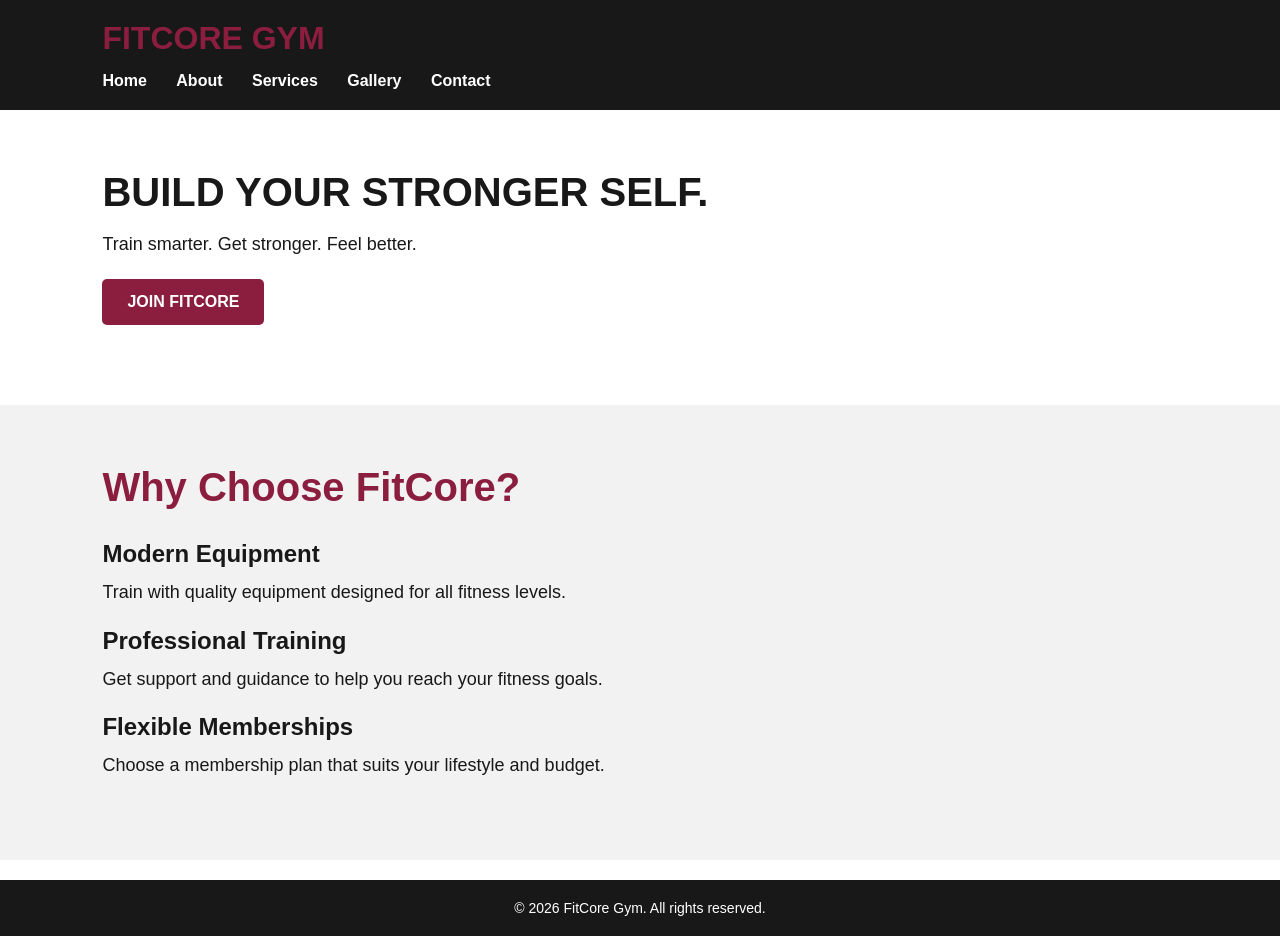
<file: index.html>
<!DOCTYPE html>
<html lang="en">

<head>
    <meta charset="UTF-8">
    <meta name="viewport" content="width=device-width, initial-scale=1.0">
    <title>FitCore Gym</title>
    <link rel="stylesheet" href="style.css">
</head>

<body>

    <header>
    <h1>FITCORE GYM</h1>

    <nav>
        <a href="index.html">Home</a>
        <a href="about.html">About</a>
        <a href="services.html">Services</a>
        <a href="gallery.html">Gallery</a>
        <a href="contact.html">Contact</a>
    </nav>
</header>

<main>
    <section>
        <h2>BUILD YOUR STRONGER SELF.</h2>
        <p>Train smarter. Get stronger. Feel better.</p>
        <a href="contact.html">JOIN FITCORE</a>
    </section>

    <section>
    <h2>Why Choose FitCore?</h2>

    <h3>Modern Equipment</h3>
    <p>Train with quality equipment designed for all fitness levels.</p>

    <h3>Professional Training</h3>
    <p>Get support and guidance to help you reach your fitness goals.</p>

    <h3>Flexible Memberships</h3>
    <p>Choose a membership plan that suits your lifestyle and budget.</p>
</section>
</main> 

<footer>
    <p>&copy; 2026 FitCore Gym. All rights reserved.</p>
</footer>

</body>

</html>
</file>
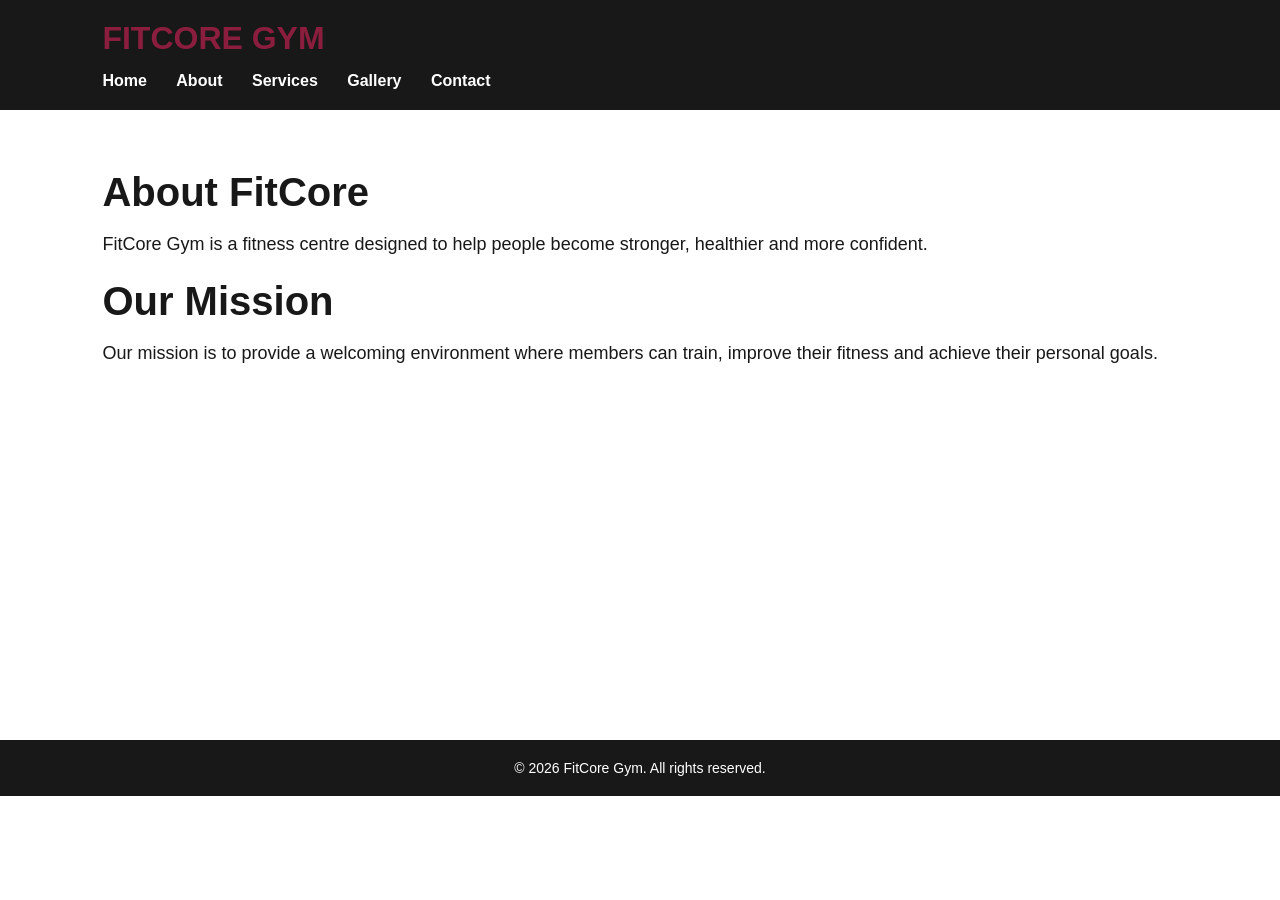
<file: about.html>
<!DOCTYPE html>
<html lang="en">

<head>
    <meta charset="UTF-8">
    <meta name="viewport" content="width=device-width, initial-scale=1.0">
    <title>About - FitCore Gym</title>
    <link rel="stylesheet" href="style.css">
</head>

<body>

    <header>
        <h1>FITCORE GYM</h1>

        <nav>
            <a href="index.html">Home</a>
            <a href="about.html">About</a>
            <a href="services.html">Services</a>
            <a href="gallery.html">Gallery</a>
            <a href="contact.html">Contact</a>
        </nav>
    </header>

    <main>
        <section>
            <h2>About FitCore</h2>
            <p>
                FitCore Gym is a fitness centre designed to help people become
                stronger, healthier and more confident.
            </p>

            <h2>Our Mission</h2>
            <p>
                Our mission is to provide a welcoming environment where members
                can train, improve their fitness and achieve their personal goals.
            </p>
        </section>
    </main>

    <footer>
        <p>&copy; 2026 FitCore Gym. All rights reserved.</p>
    </footer>

</body>

</html>
</file>
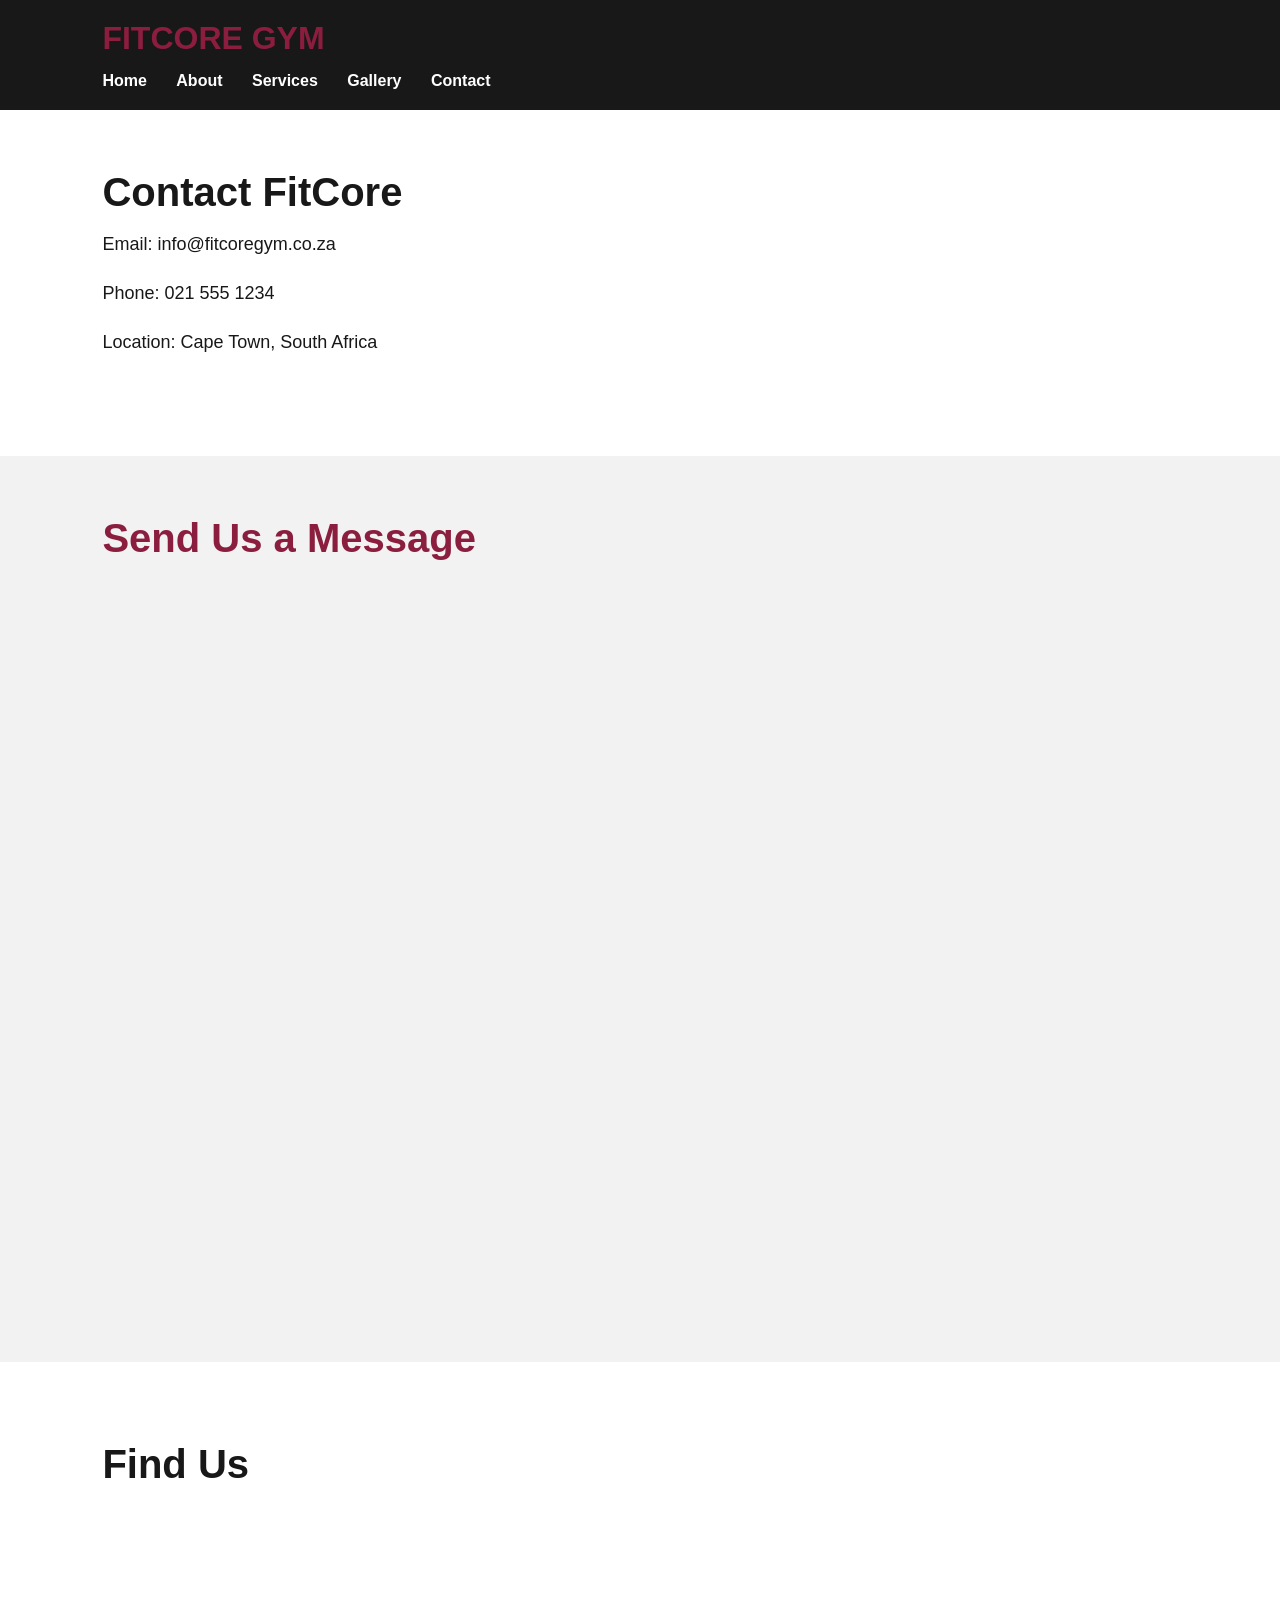
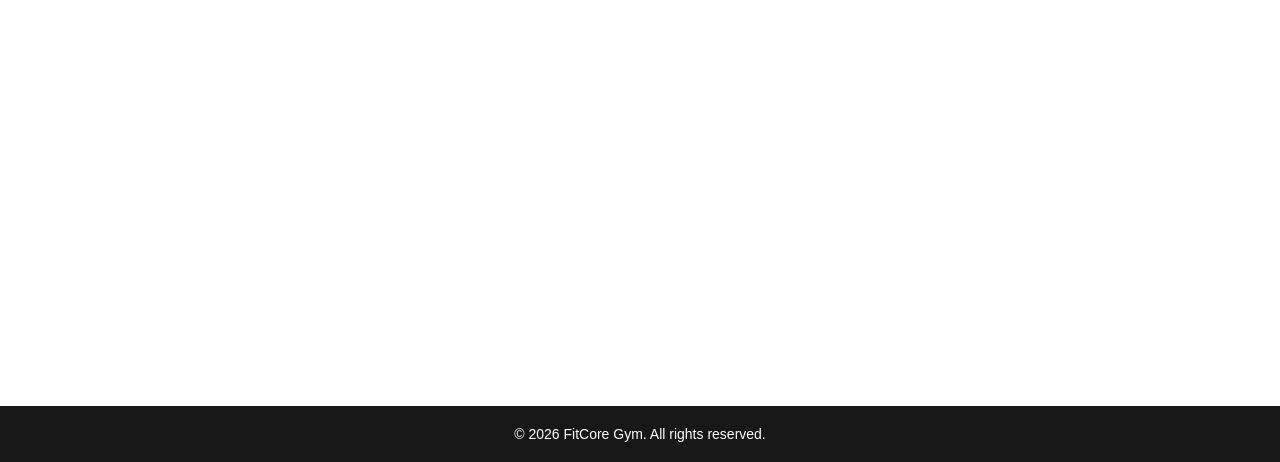
<file: contact.html>
<!DOCTYPE html>
<html lang="en">

<head>
    <meta charset="UTF-8">
    <meta name="viewport" content="width=device-width, initial-scale=1.0">
    <title>Contact - FitCore Gym</title>
    <link rel="stylesheet" href="style.css">
</head>

<body>

    <header>
        <h1>FITCORE GYM</h1>

        <nav>
            <a href="index.html">Home</a>
            <a href="about.html">About</a>
            <a href="services.html">Services</a>
            <a href="gallery.html">Gallery</a>
            <a href="contact.html">Contact</a>
        </nav>
    </header>

    <main>

        <section>
            <h2>Contact FitCore</h2>

            <p>Email: info@fitcoregym.co.za</p>
            <p>Phone: 021 555 1234</p>
            <p>Location: Cape Town, South Africa</p>
        </section>

        <section>
            <h2>Send Us a Message</h2>

            <iframe src="https://docs.google.com/forms/d/e/1FAIpQLSeWzhO0tNRpwGBIPA78l53y7UQo3UfhT-43vHe6XM4rfLoIRQ/viewform?embedded=true" width="640" height="687" frameborder="0" marginheight="0" marginwidth="0">Chargement…</iframe>
        </section>

        <section>
            <h2>Find Us</h2>

            <iframe
                src="https://www.google.com/maps?q=Cape+Town+South+Africa&output=embed"
                width="600"
                height="400"
                style="border:0;"
                allowfullscreen=""
                loading="lazy">
            </iframe>
        </section>

    </main>

    <footer>
        <p>&copy; 2026 FitCore Gym. All rights reserved.</p>
    </footer>

</body>

</html>
</file>
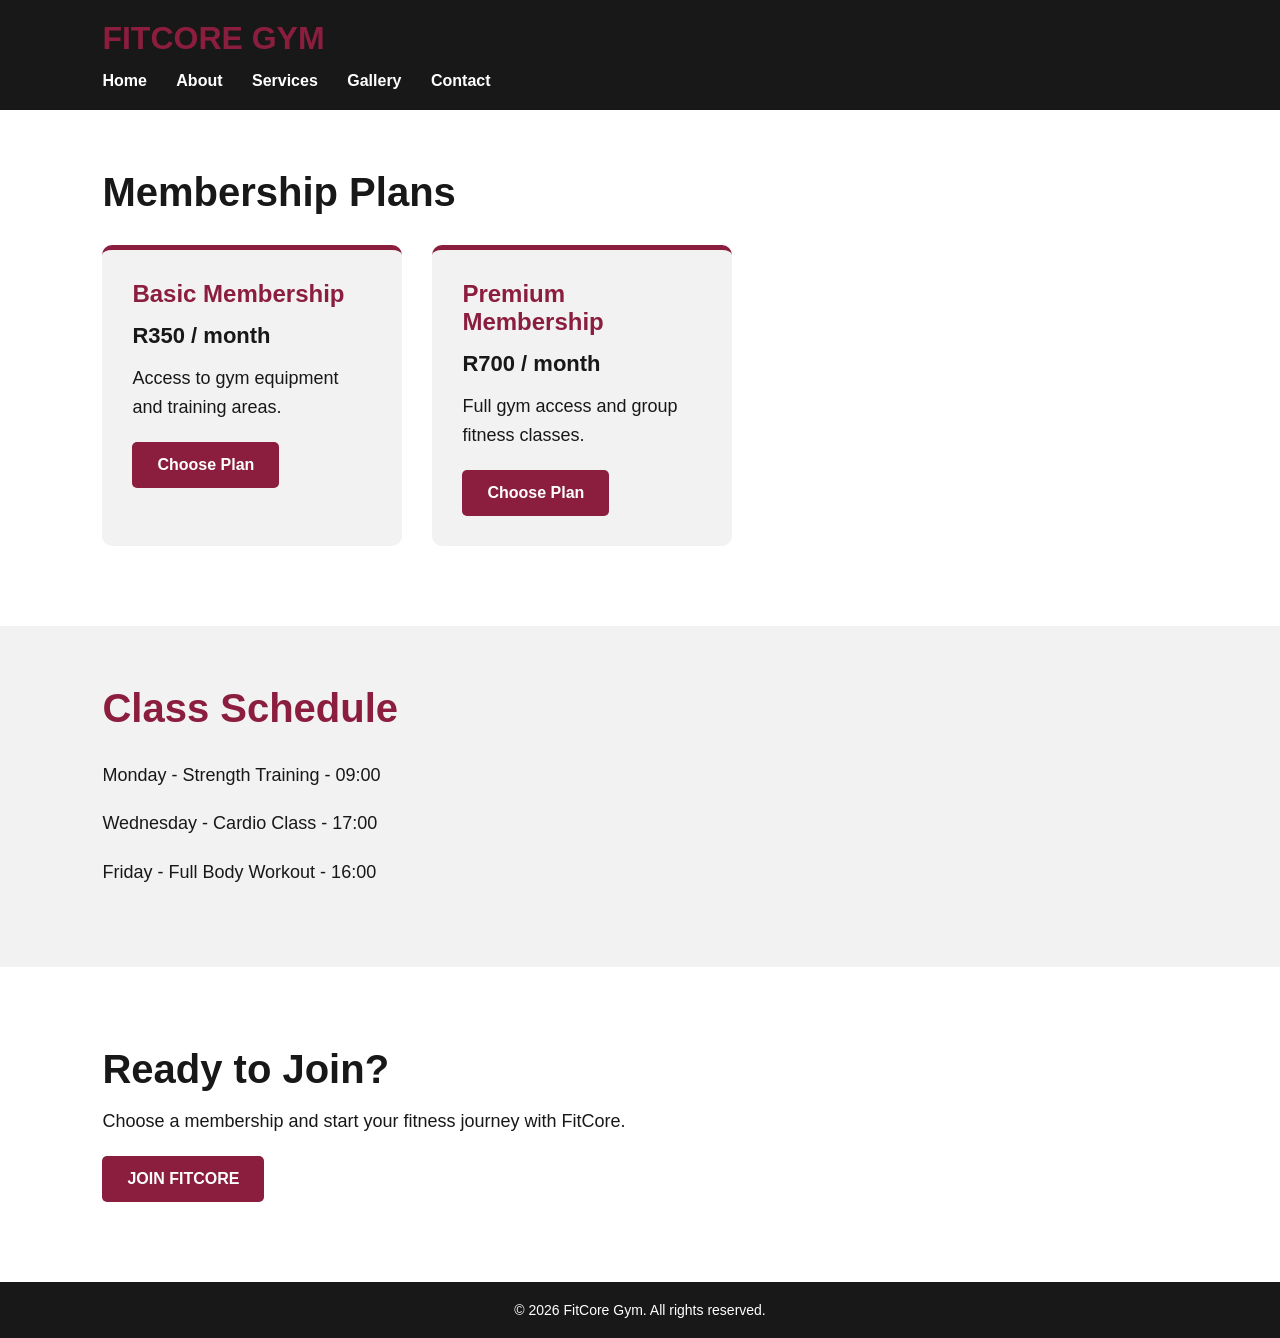
<file: services.html>
<!DOCTYPE html>
<html lang="en">

<head>
    <meta charset="UTF-8">
    <meta name="viewport" content="width=device-width, initial-scale=1.0">
    <title>Services - FitCore Gym</title>
    <link rel="stylesheet" href="style.css">
</head>

<body>

    <header>
        <h1>FITCORE GYM</h1>

        <nav>
            <a href="index.html">Home</a>
            <a href="about.html">About</a>
            <a href="services.html">Services</a>
            <a href="gallery.html">Gallery</a>
            <a href="contact.html">Contact</a>
        </nav>
    </header>

    <main>

        <section>
            <h2>Membership Plans</h2>
            <div class="membership-container">

    <div class="membership-card">
        <h3>Basic Membership</h3>
        <h4>R350 / month</h4>
        <p>Access to gym equipment and training areas.</p>
        <a href="contact.html">Choose Plan</a>
    </div>

    <div class="membership-card">
        <h3>Premium Membership</h3>
        <h4>R700 / month</h4>
        <p>Full gym access and group fitness classes.</p>
        <a href="contact.html">Choose Plan</a>
    </div>

</div>
            
        </section>

        <section>
            <h2>Class Schedule</h2>

            <p>Monday - Strength Training - 09:00</p>
            <p>Wednesday - Cardio Class - 17:00</p>
            <p>Friday - Full Body Workout - 16:00</p>
        </section>

        <section>
            <h2>Ready to Join?</h2>
            <p>Choose a membership and start your fitness journey with FitCore.</p>
            <a href="contact.html">JOIN FITCORE</a>
        </section>

    </main>

    <footer>
        <p>&copy; 2026 FitCore Gym. All rights reserved.</p>
    </footer>

</body>

</html>
</file>
<file: style.css>
* {
    margin: 0;
    padding: 0;
    box-sizing: border-box;
}

body {
    font-family: Arial, sans-serif;
    background-color: #FFFFFF;
    color: #181818;
}

header {
    background-color: #181818;
    color: #FFFFFF;
    padding: 20px 8%;
}

header h1 {
    color: #8B1E3F;
}

nav {
    margin-top: 15px;
}

nav a {
    color: #FFFFFF;
    text-decoration: none;
    margin-right: 25px;
    font-weight: bold;
}

nav a:hover {
    color: #8B1E3F;
} 

main {
    min-height: 70vh;
}

main section {
    padding: 60px 8%;
}

main h2 {
    font-size: 40px;
    margin-bottom: 15px;
    color: #181818;
}

main p {
    font-size: 18px;
    line-height: 1.6;
    margin-bottom: 20px;
}

main a {
    display: inline-block;
    background-color: #8B1E3F;
    color: #FFFFFF;
    padding: 14px 25px;
    text-decoration: none;
    font-weight: bold;
    border-radius: 5px;
}

main a:hover {
    background-color: #181818;
} 

footer {
    background-color: #181818;
    color: #FFFFFF;
    text-align: center;
    padding: 20px;
}

footer p {
    margin: 0;
    font-size: 14px;
} 

main h3 {
    color: #8B1E3F;
    font-size: 24px;
    margin-top: 25px;
    margin-bottom: 10px;
}

main section {
    margin-bottom: 20px;
}

button {
    background-color: #8B1E3F;
    color: #FFFFFF;
    border: none;
    padding: 14px 25px;
    font-size: 16px;
    font-weight: bold;
    border-radius: 5px;
    cursor: pointer;
}

button:hover {
    background-color: #181818;
} 

.gallery {
    display: flex;
    gap: 20px;
    flex-wrap: wrap;
    margin-top: 30px;
}

.gallery img {
    width: 300px;
    height: 220px;
    object-fit: cover;
    border-radius: 8px;
    border: 3px solid #8B1E3F;
}

.gallery img:hover {
    transform: scale(1.03);
} 

/* CONTACT PAGE */

form {
    max-width: 600px;
    margin-top: 25px;
}

label {
    display: block;
    font-weight: bold;
    margin-bottom: 8px;
}

input,
textarea {
    width: 100%;
    padding: 12px;
    border: 1px solid #CCCCCC;
    border-radius: 5px;
    font-size: 16px;
}

input:focus,
textarea:focus {
    outline: none;
    border-color: #8B1E3F;
}

iframe {
    max-width: 100%;
    border-radius: 8px;
    margin-top: 20px;
} 

main section:nth-child(2) {
    background-color: #F2F2F2;
}

main section:nth-child(2) h2 {
    color: #8B1E3F;
    margin-bottom: 30px;
}

main section:nth-child(2) h3 {
    color: #181818;
    margin-top: 20px;
} 
/* MEMBERSHIP CARDS */

.membership-container {
    display: flex;
    gap: 30px;
    margin-top: 30px;
    flex-wrap: wrap;
}

.membership-card {
    background-color: #F2F2F2;
    padding: 30px;
    border-radius: 10px;
    border-top: 5px solid #8B1E3F;
    width: 300px;
}

.membership-card h3 {
    color: #8B1E3F;
    margin-top: 0;
}

.membership-card h4 {
    font-size: 22px;
    margin: 15px 0;
}
</file>
